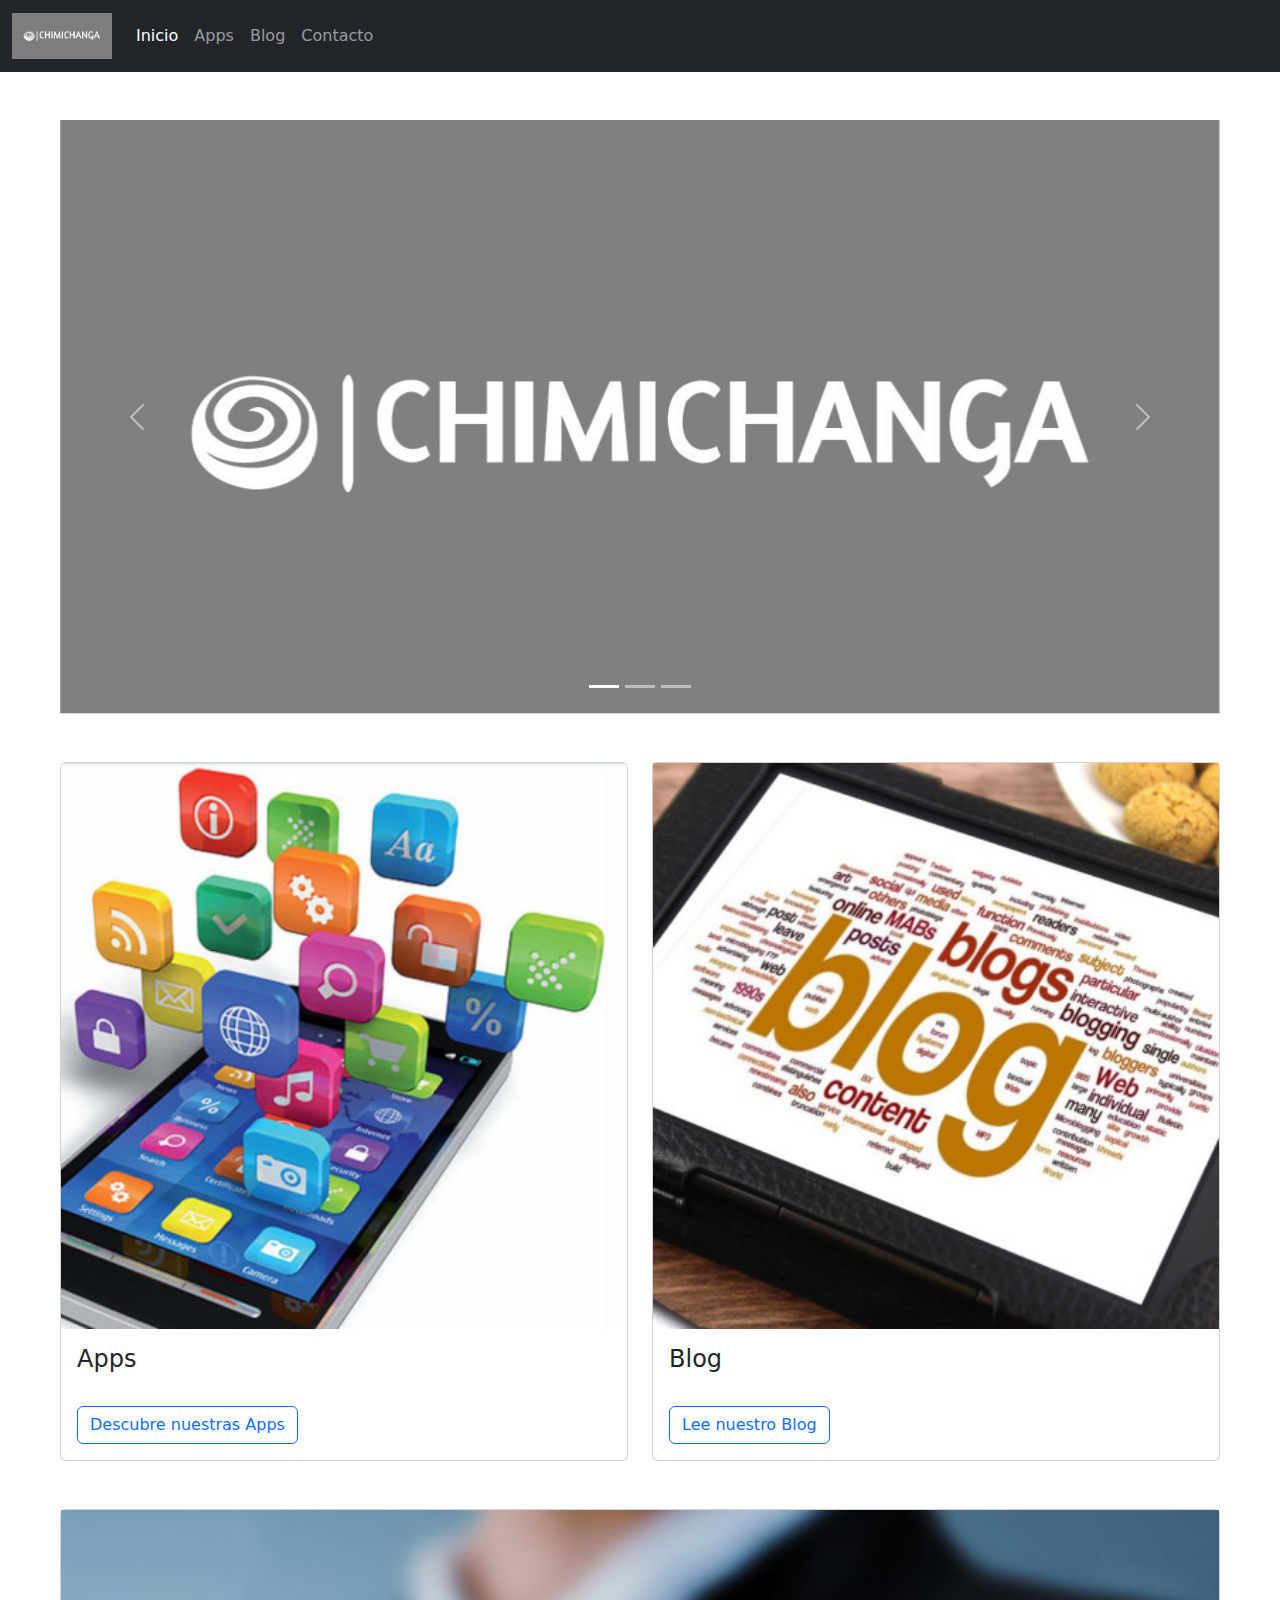
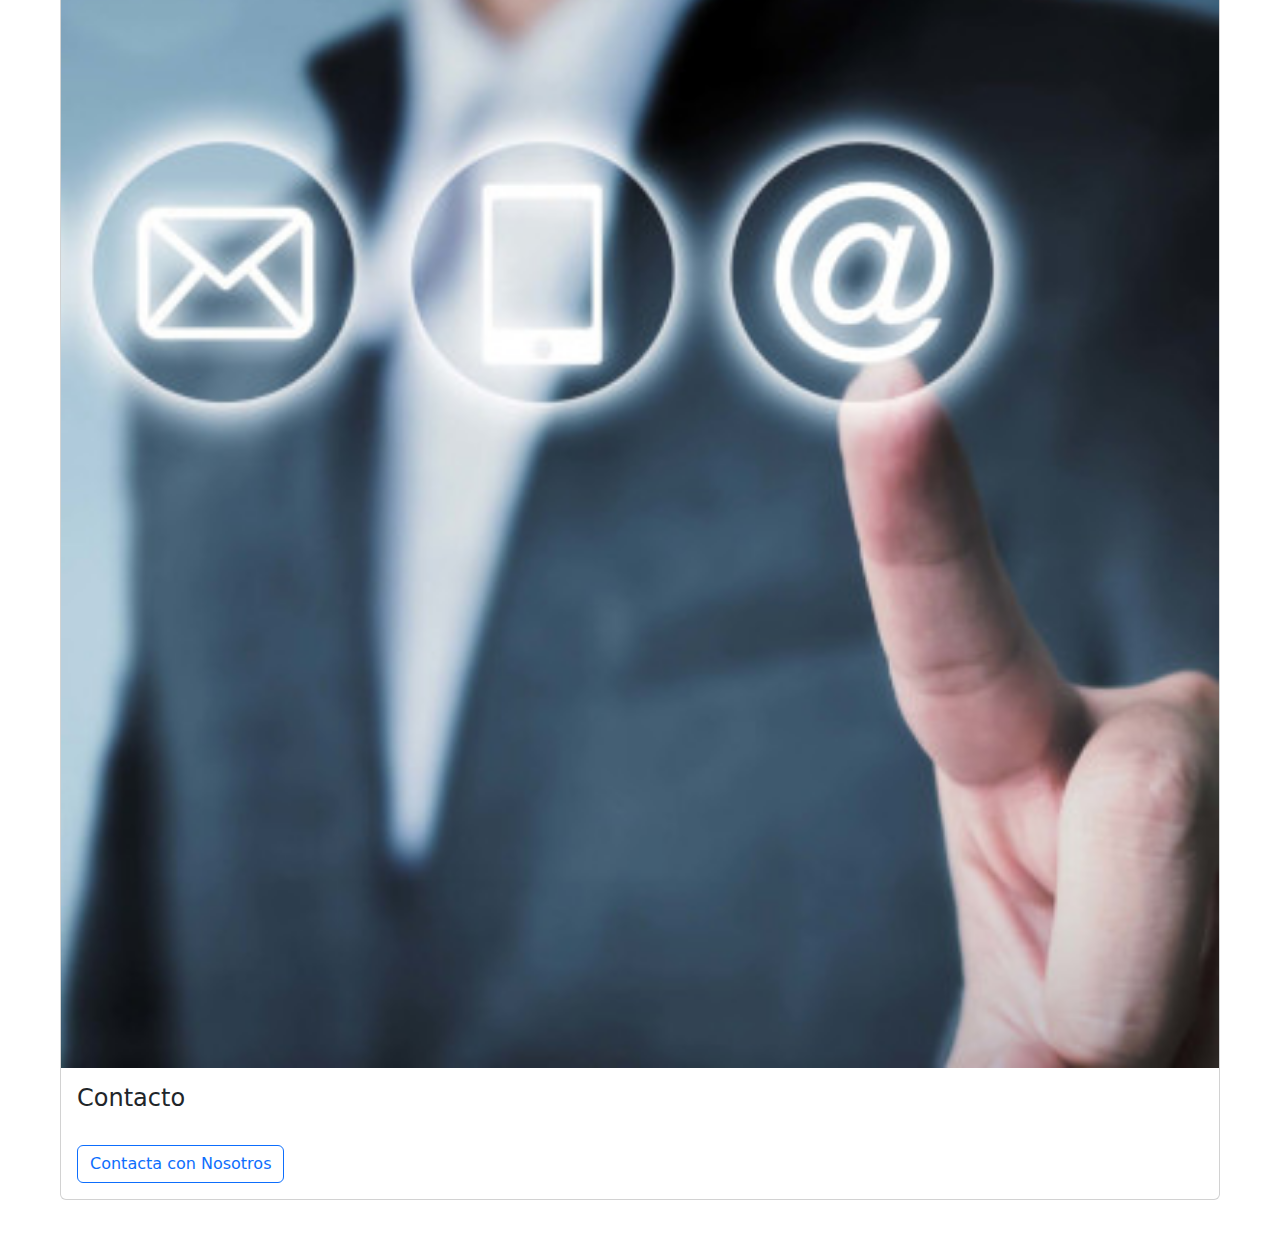
<file: index.html>
<!DOCTYPE html>
<html lang="es">
    <head>
        <!--Metadatos-->
        <meta charset="UTF-8">
        <meta http-equiv="X-UA-Compatible" content="IE=edge">
        <meta name="viewport" content="width=device-width, initial-scale=1.0">
        <meta name="description" content="empresa de desarrollo de software para escritorio.">
        <meta name="keywords" content="Chimichanga, dev, apps, aplicaciones de escritorio">
        <meta name="author" content="sdw2302, mikechamp4">
        <meta name="Resource-type" content="Index">
        <meta name="robots" content="all">
        <title>Home</title>
        <link rel="icon" type="image/x-icon" href="./img/favicon.ico">
        <link rel="stylesheet" href="./css/styles.css">
        <!-- Latest compiled and minified CSS -->
        <link href="https://cdn.jsdelivr.net/npm/bootstrap@5.2.2/dist/css/bootstrap.min.css" rel="stylesheet"> <!--Import Bootstrap 5 CSS-->
        <!-- Latest compiled JavaScript -->

        <script src="https://cdn.jsdelivr.net/npm/bootstrap@5.2.2/dist/js/bootstrap.bundle.min.js"></script> 
        <script type="application/ld+json">
        {
            "@context": "https://schema.org",
            "@type": "Article",
            "mainEntityOfPage": {
            "@type": "WebPage",
            "@id": "https://sdw2302.github.io/web_page_project_m4_vib/index.html"
            },
            "headline": "chimichanga",
            "image": "",  
            "author": {
            "@type": "Person",
            "name": "sdw2302 y mikechamp"
            },  
            "publisher": {
            "@type": "Organization",
            "name": "",
            "logo": {
                "@type": "ImageObject",
                "url": ""
            }
            },
            "datePublished": ""
        }
        </script>
    </head>
    <body class="">
        <!--Barra de navegacion-->

        <nav class="navbar navbar-expand-lg navbar-dark bg-dark">
            <div class="container-fluid">
                <a class="navbar-brand" href="./index.html"><img width="100" src="./img/logo.png" alt="Chimichanga"></a>
                <button class="navbar-toggler" type="button" data-bs-toggle="collapse" data-bs-target="#navbarSupportedContent" aria-controls="navbarSupportedContent" aria-expanded="false" aria-label="Toggle navigation">
                    <span class="navbar-toggler-icon"></span>
                </button>
                <div class="collapse navbar-collapse" id="navbarSupportedContent">
                    <ul class="navbar-nav me-auto mb-2 mb-lg-0">
                        <li class="nav-item">
                            <a class="nav-link active" aria-current="page" href="./index.html">Inicio</a>
                        </li>
                        <li class="nav-item">
                            <a class="nav-link" href="./apps.html">Apps</a>
                        </li>
                        <li class="nav-item">
                            <a class="nav-link" href="./blog.html">Blog</a>
                        </li>
                        <li class="nav-item">
                            <a class="nav-link" href="./contacte.html">Contacto</a>
                        </li>
                    </ul>
                </div>
            </div>
        </nav>

        <!--Slider-->
        <div class="m-5 row centered">
            <div id="slider" class="carousel slide" data-bs-ride="carousel">
                <div class="carousel-indicators">
                    <button type="button" data-bs-target="#slider" data-bs-slide-to="0" class="active"></button>
                    <button type="button" data-bs-target="#slider" data-bs-slide-to="1"></button>
                    <button type="button" data-bs-target="#slider" data-bs-slide-to="2"></button>
                </div>
                <div class="carousel-inner">
                    <div class="carousel-item active">
                        <img src="./img/chimichanga.jpg" alt="imagen carousel1" class="d-block w-100">
                    </div>
                    <div class="carousel-item">
                        <img src="./img/carousel2.jpg" alt="imagen carousel2" class="d-block w-100">
                    </div>
                    <div class="carousel-item">
                        <img src="./img/carousel3.jpg" alt="imagen carousel3" class="d-block w-100">
                    </div>
                </div>
                <button class="carousel-control-prev" type="button" data-bs-target="#slider" data-bs-slide="prev">
                    <span class="carousel-control-prev-icon"></span>
                </button>
                <button class="carousel-control-next" type="button" data-bs-target="#slider" data-bs-slide="next">
                    <span class="carousel-control-next-icon"></span>
                </button>
            </div>
        </div>

        <!--Tarjetas en una fila dividida por columnas-->
        <div class="m-5 row">
            <div class="col mb-5">
                <div class="card">
                    <img class="card-image-top" src="./img/card1.jpg" alt="imagen card1">
                    <div class="card-body">
                        <h4 class="card-title">Apps</h4>
                        <br>
                        <a href="./apps.html" class="btn btn-outline-primary">Descubre nuestras Apps</a>
                    </div>
                </div>
            </div>
            <div class="col mb-5">
                <div class="card">
                    <img class="card-image-top" src="./img/card2.jpg" alt="imagen card2">
                    <div class="card-body">
                        <h4 class="card-title">Blog</h4>
                        <br>
                        <a href="./blog.html" class="btn btn-outline-primary">Lee nuestro Blog</a>
                    </div>
                </div>
            </div>
            <div class="col">
                <div class="card">
                    <img class="card-image-top" src="./img/card3.jpg" alt="imagen card3">
                    <div class="card-body">
                        <h4 class="card-title">Contacto</h4>
                        <br>
                        <a href="./contacte.html" class="btn btn-outline-primary">Contacta con Nosotros</a>
                    </div>
                </div>
            </div>
        </div>
    </body>
</html>
</file>
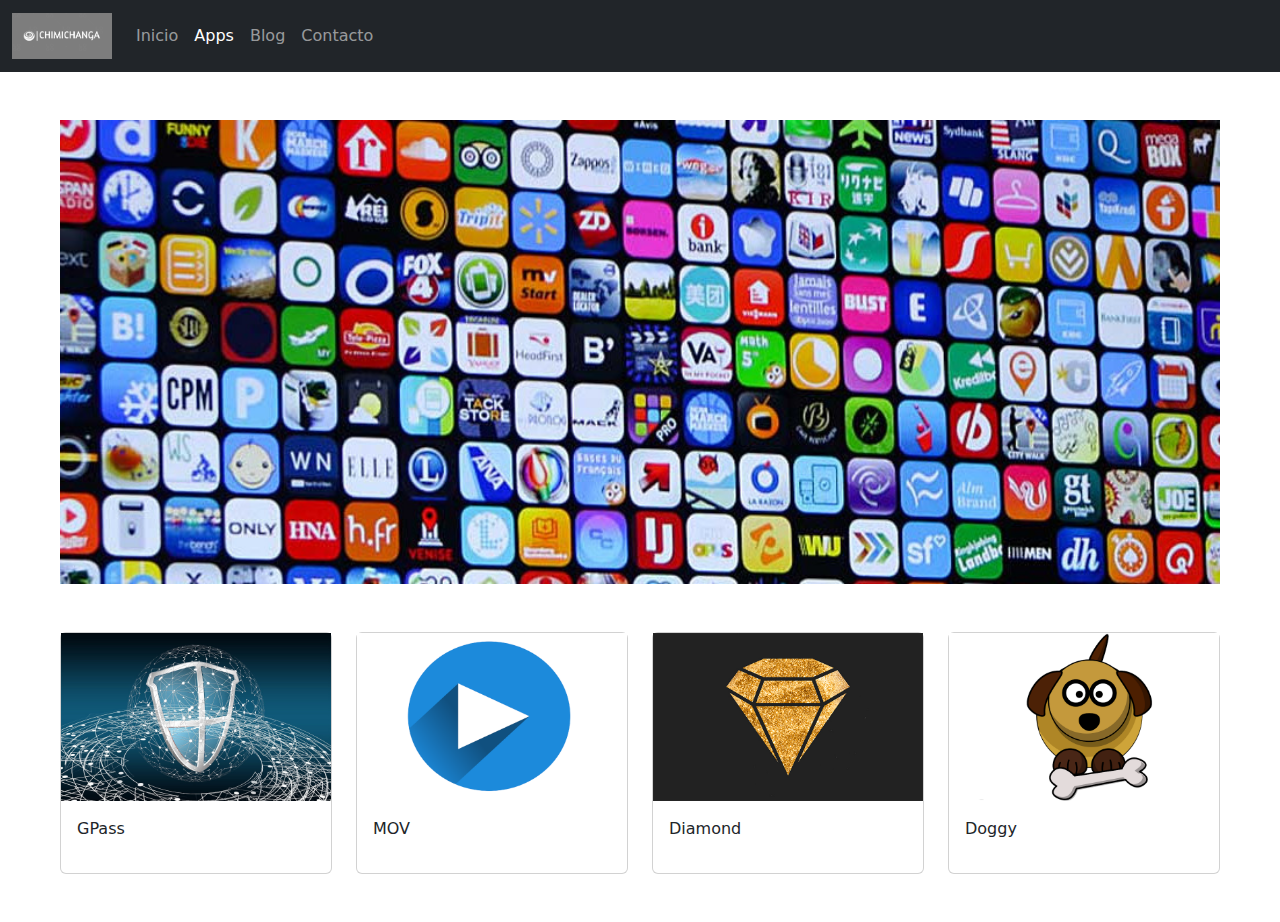
<file: apps.html>
<!DOCTYPE html>
<html lang="es">
    <head>
        <meta charset="UTF-8">
        <meta http-equiv="X-UA-Compatible" content="IE=edge">
        <meta name="viewport" content="width=device-width, initial-scale=1.0">
        <meta name="description" content="Aplicaciones para ordenadores de escritorio.">
        <meta name="keywords" content="Chimichanga, dev, apps, aplicaciones de escritorio">
        <meta name="author" content="sdw2302, mikechamp4">
        <meta name="Resource-type" content="store">
        <meta name="robots" content="all">
        <title>Apps</title>
        <link rel="icon" type="image/x-icon" href="./img/favicon.ico">
        <link rel="stylesheet" href="./css/styles.css">
        <!-- Latest compiled and minified CSS -->
        <link href="https://cdn.jsdelivr.net/npm/bootstrap@5.2.2/dist/css/bootstrap.min.css" rel="stylesheet">
        <!-- Latest compiled JavaScript -->
        <script src="https://cdn.jsdelivr.net/npm/bootstrap@5.2.2/dist/js/bootstrap.bundle.min.js"></script> 
    </head>
    <body>
        <nav class="navbar navbar-expand-lg navbar-dark bg-dark">
            <div class="container-fluid">
                <a class="navbar-brand" href="./index.html"><img width="100" src="./img/logo.png" alt="Chimichanga"></a>
                <button class="navbar-toggler" type="button" data-bs-toggle="collapse" data-bs-target="#navbarSupportedContent" aria-controls="navbarSupportedContent" aria-expanded="false" aria-label="Toggle navigation">
                    <span class="navbar-toggler-icon"></span>
                </button>
                <div class="collapse navbar-collapse" id="navbarSupportedContent">
                    <ul class="navbar-nav me-auto mb-2 mb-lg-0">
                        <li class="nav-item">
                            <a class="nav-link" href="./index.html">Inicio</a>
                        </li>
                        <li class="nav-item">
                            <a class="nav-link active" aria-current="page" href="./apps.html">Apps</a>
                        </li>
                        <li class="nav-item">
                            <a class="nav-link" href="./blog.html">Blog</a>
                        </li>
                        <li class="nav-item">
                            <a class="nav-link" href="./contacte.html">Contacto</a>
                        </li>
                    </ul>
                </div>
            </div>
        </nav>
        <div class="m-5 row centered">
            <div class="col">
                <img src="./img/apps1.jpg" alt="Imagen Portada Apps" class="w-100">
            </div>
        </div>
        <div class="m-5 row centered">
            <div class="col-lg-3 col-md-6 col-sm-12">
                <div class="card">
                    <img class="card-image-top" src="./img/blog/gpass.jpg" alt="App1Img">
                    <div class="card-body">
                        <p>GPass</p>
                    </div>
                </div>
            </div>
            <div class="col-lg-3 col-md-6 col-sm-12">
                <div class="card">
                    <img class="card-image-top" src="./img/blog/mov.png" alt="App1Img">
                    <div class="card-body">
                        <p>MOV</p>
                    </div>
                </div>
            </div>
            <div class="col-lg-3 col-md-6 col-sm-12">
                <div class="card">
                    <img class="card-image-top" src="./img/blog/diamond.jpg" alt="App1Img">
                    <div class="card-body">
                        <p>Diamond</p>
                    </div>
                </div>
            </div>
            <div class="col-lg-3 col-md-6 col-sm-12">
                <div class="card">
                    <img class="card-image-top" src="./img/blog/doggy.png" alt="App1Img">
                    <div class="card-body">
                        <p>Doggy</p>
                    </div>
                </div>
            </div>
        </div>
    </body>
</html>
</file>
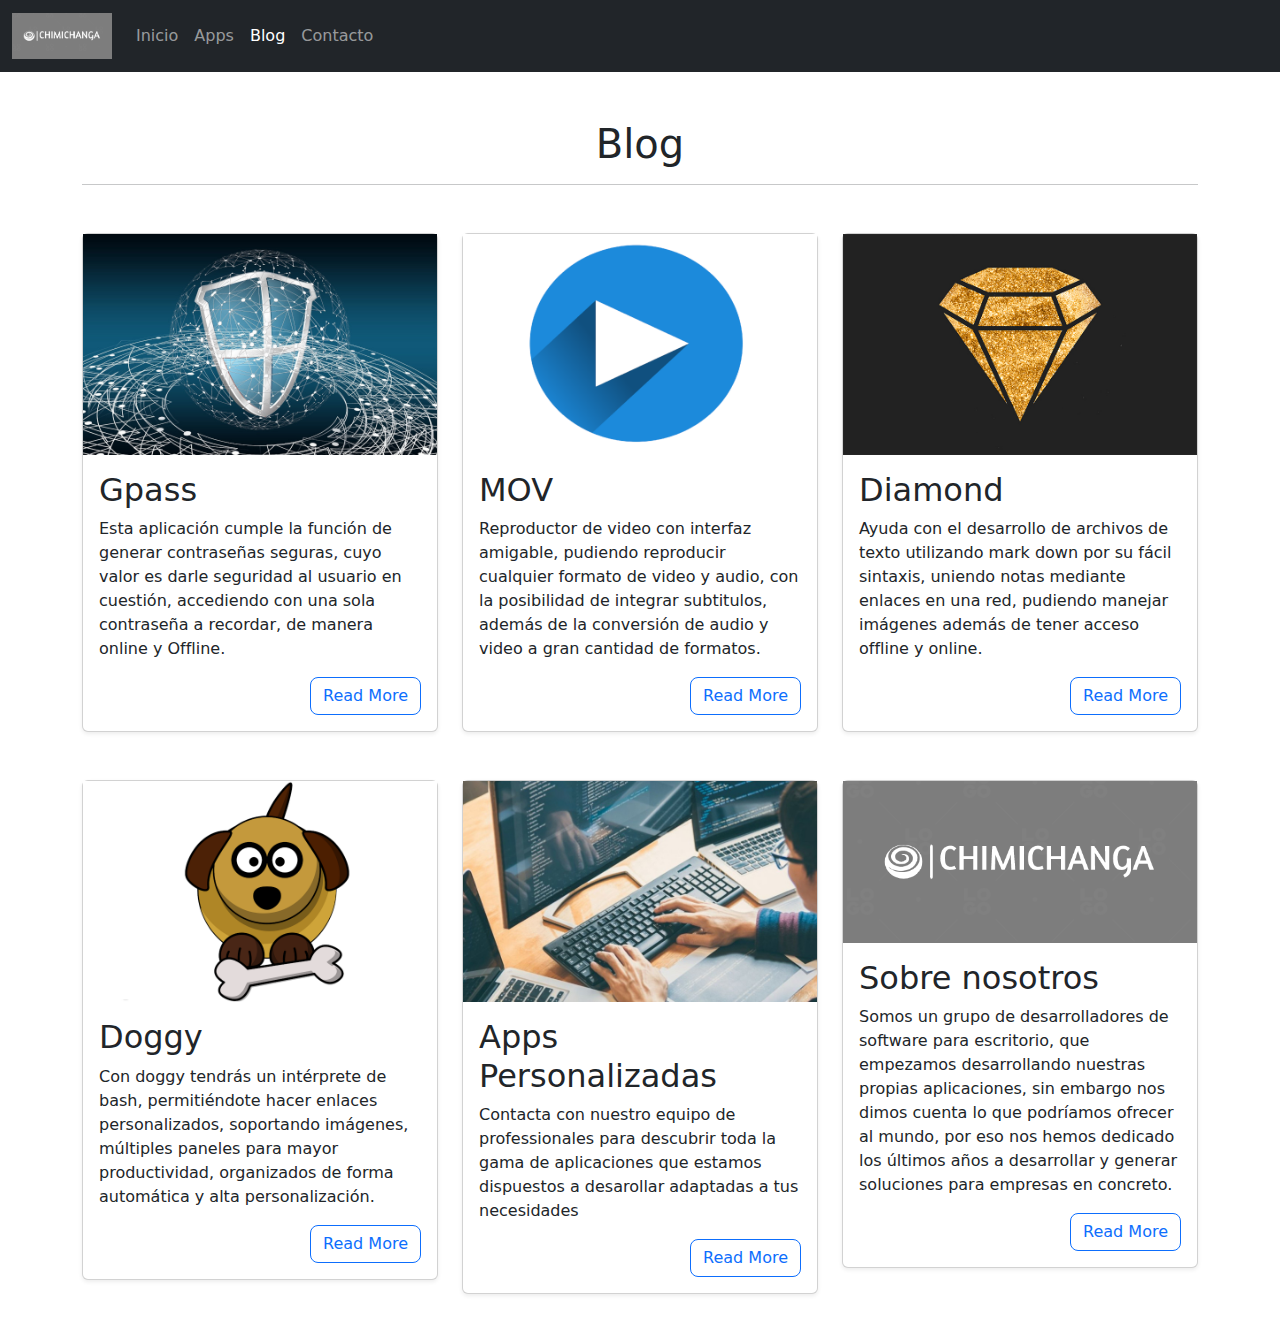
<file: blog.html>
<!DOCTYPE html>
<html lang="es">
    <head>
        <!--Metadatos-->
        <meta charset="UTF-8">
        <meta http-equiv="X-UA-Compatible" content="IE=edge">
        <meta name="viewport" content="width=device-width, initial-scale=1.0">
        <meta name="description" content="blog desarrolladores de aplicaciones de escritorio">
        <meta name="keywords" content="Chimichanga, dev, apps, aplicaciones de escritorio">
        <meta name="author" content="sdw2302, mikechamp4">
        <meta name="Resource-type" content="blog">
        <meta name="robots" content="all">
        <title>Blog</title>
        <link rel="icon" type="image/x-icon" href="./img/favicon.ico">
        <link rel="stylesheet" href="./css/styles.css">
        <!-- Latest compiled and minified CSS -->
        <link href="https://cdn.jsdelivr.net/npm/bootstrap@5.2.2/dist/css/bootstrap.min.css" rel="stylesheet">
        <!-- Latest compiled JavaScript -->
        <script src="https://cdn.jsdelivr.net/npm/bootstrap@5.2.2/dist/js/bootstrap.bundle.min.js"></script> 
    </head>
    <body>
        <!--Barra de navegacion-->
        <nav class="navbar navbar-expand-lg navbar-dark bg-dark">
            <div class="container-fluid">
                <a class="navbar-brand" href="./index.html"><img width="100" src="./img/logo.png" alt="Chimichanga"></a>
                <button class="navbar-toggler" type="button" data-bs-toggle="collapse" data-bs-target="#navbarSupportedContent" aria-controls="navbarSupportedContent" aria-expanded="false" aria-label="Toggle navigation">
                    <span class="navbar-toggler-icon"></span>
                </button>
                <div class="collapse navbar-collapse" id="navbarSupportedContent">
                    <ul class="navbar-nav me-auto mb-2 mb-lg-0">
                        <li class="nav-item">
                            <a class="nav-link" href="./index.html">Inicio</a>
                        </li>
                        <li class="nav-item">
                            <a class="nav-link" href="./apps.html">Apps</a>
                        </li>
                        <li class="nav-item">
                            <a class="nav-link active" aria-current="page" href="./blog.html">Blog</a>
                        </li>
                        <li class="nav-item">
                            <a class="nav-link" href="./contacte.html">Contacto</a>
                        </li>
                    </ul>
                </div>
            </div>
        </nav>

        <!-- 1 Fila con 3 columnas-->
        <div class="container">
            <div class="text-center my-5">
                <h1>Blog</h1>
                <hr>
            </div>

            <!--Row Start-->
            <div class="row">
                <div class="col-lg-4 col-md-6 col-sm-12">
                    <div class="card mb-5 shadow-sm">
                        <img src="./img/blog/gpass.jpg" class="img-fluid" alt="">

                        <div class="card-body">
                            <div class="card-title">
                                <h2>Gpass</h2>
                            </div>

                            <div class="card-text">
                                <p>
                                    Esta aplicación cumple la función de generar contraseñas seguras,
                                    cuyo valor es darle seguridad al usuario en cuestión,
                                    accediendo con una sola contraseña a recordar, de manera online y Offline.
                                </p>
                            </div>
                            <a href="#" class="btn btn-outline-primary rounded-3 float-end">Read More</a>
                        </div>
                    </div>
                </div>

                <div class="col-lg-4 col-md-6 col-sm-12">
                    <div class="card mb-5 shadow-sm">
                        <img src="./img/blog/mov.png" class="img-fluid" alt="reproductor multimedia">

                        <div class="card-body">
                            <div class="card-title">
                                <h2>MOV</h2>
                            </div>

                            <div class="card-text">
                                <p>
                                    Reproductor de video con interfaz amigable,
                                    pudiendo reproducir cualquier formato de video y audio,
                                    con la posibilidad de integrar subtitulos, 
                                    además de la conversión de audio y video a gran cantidad de formatos.
                                </p>
                            </div>
                            <a href="#" class="btn btn-outline-primary rounded-3 float-end">Read More</a>
                        </div>
                    </div>
                </div>

                <div class="col-lg-4 col-md-6 col-sm-12">
                    <div class="card mb-5 shadow-sm">
                        <img src="./img/blog/diamond.jpg" class="img-fluid" alt="diamante">

                        <div class="card-body">
                            <div class="card-title">
                                <h2>Diamond</h2>
                            </div>

                            <div class="card-text">
                                <p>
                                    Ayuda con el desarrollo de archivos de texto utilizando mark down por su fácil sintaxis,
                                    uniendo notas mediante enlaces en una red,
                                    pudiendo manejar imágenes además de tener acceso offline y online.
                                </p>
                            </div>
                            <a href="#" class="btn btn-outline-primary rounded-3 float-end">Read More</a>
                        </div>
                    </div>
                </div>

                <div class="col-lg-4 col-md-6 col-sm-12">
                    <div class="card mb-5 shadow-sm">
                        <img src="./img/blog/doggy.png" class="img-fluid" alt="perro">

                        <div class="card-body">
                            <div class="card-title">
                                <h2>Doggy</h2>
                            </div>

                            <div class="card-text">
                                <p>
                                    Con doggy tendrás un intérprete de bash,
                                    permitiéndote hacer enlaces personalizados,
                                    soportando imágenes,
                                    múltiples paneles para mayor productividad,
                                    organizados de forma automática y alta personalización.
                                </p>
                            </div>
                            <a href="#" class="btn btn-outline-primary rounded-3 float-end">Read More</a>
                        </div>
                    </div>
                </div>

                <div class="col-lg-4 col-md-6 col-sm-12">
                    <div class="card mb-5 shadow-sm">
                        <img src="./img/blog/contacto.jpg" class="img-fluid" alt="">

                        <div class="card-body">
                            <div class="card-title">
                                <h2>Apps Personalizadas</h2>
                            </div>

                            <div class="card-text">
                                <p>
                                    Contacta con nuestro equipo de professionales para descubrir toda la gama de aplicaciones que estamos dispuestos a desarollar adaptadas a tus necesidades
                                </p>
                            </div>
                            <a href="#" class="btn btn-outline-primary rounded-3 float-end">Read More</a>
                        </div>
                    </div>
                </div>

                <div class="col-lg-4 col-md-6 col-sm-12">
                    <div class="card mb-5 shadow-sm">
                        <img src="./img/logo.png" class="img-fluid" alt="chimichanga">

                        <div class="card-body">
                            <div class="card-title">
                                <h2>Sobre nosotros</h2>
                            </div>

                            <div class="card-text">
                                <p>
                                    Somos un grupo de desarrolladores de software para escritorio,
                                    que empezamos desarrollando nuestras propias aplicaciones,
                                    sin embargo nos dimos cuenta lo que podríamos ofrecer al mundo,
                                    por eso nos hemos dedicado los últimos años a desarrollar y generar soluciones
                                    para empresas en concreto.
                                </p>
                            </div>
                            <a href="#" class="btn btn-outline-primary rounded-3 float-end">Read More</a>
                        </div>
                    </div>
                </div>

            <!--End-->
            </div>


        </div>



    </body>
</html>
</file>
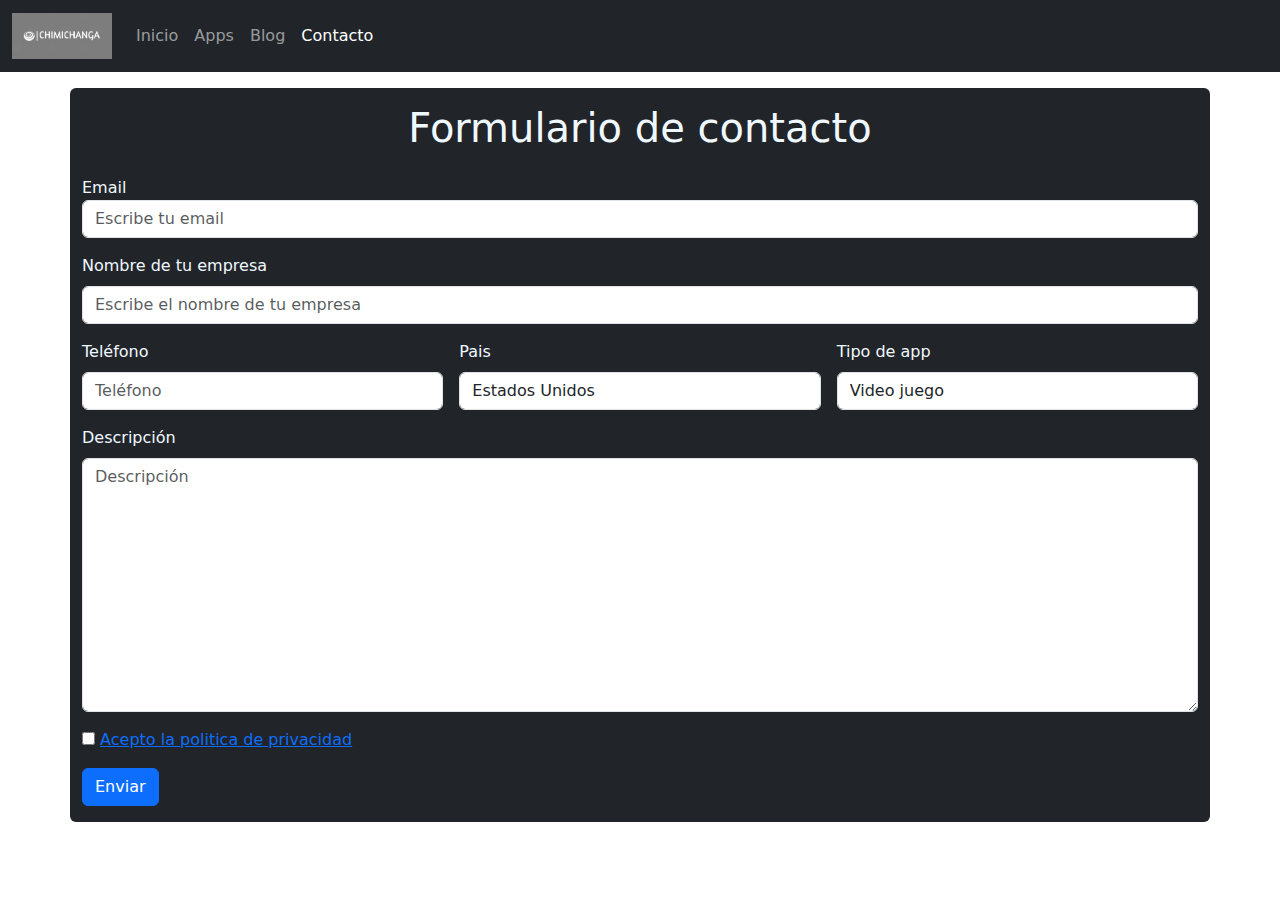
<file: contacte.html>
<!DOCTYPE html>
<html lang="es">
    <head>
        <!--Metadatos-->
        <meta charset="UTF-8">
        <meta http-equiv="X-UA-Compatible" content="IE=edge">
        <meta name="viewport" content="width=device-width, initial-scale=1.0">
        <title>Contacte</title>
        <link rel="icon" type="image/x-icon" href="./img/favicon.ico">
        <link rel="stylesheet" href="./css/styles.css">
        <!-- Latest compiled and minified CSS -->
        <link href="https://cdn.jsdelivr.net/npm/bootstrap@5.2.2/dist/css/bootstrap.min.css" rel="stylesheet">
        <!-- Latest compiled JavaScript -->
        <script src="https://cdn.jsdelivr.net/npm/bootstrap@5.2.2/dist/js/bootstrap.bundle.min.js"></script> 
    </head>

    <body>
        <!--Barra de navegacion-->
        <nav class="navbar navbar-expand-lg navbar-dark bg-dark">
            <div class="container-fluid">
                <a class="navbar-brand" href="./index.html"><img width="100" src="./img/logo.png" alt="Chimichanga"></a>
                <button class="navbar-toggler" type="button" data-bs-toggle="collapse" data-bs-target="#navbarSupportedContent" aria-controls="navbarSupportedContent" aria-expanded="false" aria-label="Toggle navigation">
                    <span class="navbar-toggler-icon"></span>
                </button>
                <div class="collapse navbar-collapse" id="navbarSupportedContent">
                    <ul class="navbar-nav me-auto mb-2 mb-lg-0">
                        <li class="nav-item">
                            <a class="nav-link" href="./index.html">Inicio</a>
                        </li>
                        <li class="nav-item">
                            <a class="nav-link" href="./apps.html">Apps</a>
                        </li>
                        <li class="nav-item">
                            <a class="nav-link "  href="./blog.html">Blog</a>
                        </li>
                        <li class="nav-item">
                            <a class="nav-link active" aria-current="page" href="./contacte.html">Contacto</a>
                        </li>
                    </ul>
                </div>
            </div>
        </nav>

        <!--Contenedor del formulario-->
        <div class="container rounded bg-dark">
            <div class="contactForm">
            <form class="row g-3 mt-3 pb-3 ">
                <h1 class="text-center">Formulario de contacto</h1>
                <div class="col-12">
                    <label for="emailInput" class="for-label">Email</label>
                    <input type="email" class="form-control" id="emailInput" placeholder="Escribe tu email">
                </div>
                <div class="col-12">
                    <label for="inputName" class="form-label">Nombre de tu empresa</label>
                    <input type="text" class="form-control" id="inputName" placeholder="Escribe el nombre de tu empresa">
                </div>
                <div class="col">
                    <label for="inputPhone" class="form-label">Teléfono</label>
                    <input type="number" class="form-control" id="inputPhone" placeholder="Teléfono">
                </div>
                <div class="col">
                    <label for="choiseCountry" class="form-label">Pais</label>
                    <select name="CountryName" id="choiseCountry" class="form-control">
                        <optgroup class="form-label" label="Pais de origen">
                            <option value="Estados Unidos">Estados Unidos</option>
                            <option value="España">España</option>
                            <option value="Francia">Francia</option>
                            <option value="Alemania">Alemania</option>
                            <option value="Paises bajos">Paises bajos</option>
                            <option value="Inglaterra">Inglaterra</option>
                            <option value="Portugal">Portugal</option>
                            <option value="Italia">Italia</option>
                            <option value="Suiza">Suiza</option>
                            <option value="Austria">Austria</option>
                            <option value="Dinamarca">Dinamarca</option>
                            <option value="Polonia">Polonia</option>
                            <option value="Noruega">Noruega</option>
                            <option value="Suecia">Suecia</option>
                            <option value="Finlandia">Finlandia</option>
                        </optgroup>
                    </select>
                </div>
                <div class="col">
                    <label for="inputApp" class="form-label">Tipo de app</label>
                    <select name="Apptype" class="form-control" id="inputApp">
                        <optgroup class="form-label" label="Tipo de app">
                            <option value="Video juego">Video juego</option>
                            <option value="Utilidad">Utilidad</option>
                            <option value="Edición">Edición</option>
                            <option value="Administración">Administración</option>
                            <option value="Gestor de archivos">Gestor de archivos</option>
                            <option value="Otro">Otro</option>    
                        </optgroup>
                    </select>
                        <!--<div class="invalid-feedback">
                            Por favor elige el tipo de aplicación a desarrollar
                        </div>-->
                </div>
                <div class="col-12">
                    <label for="inputDescription" class="form-label">Descripción</label>
                    <textarea name="Description" class="form-control" id="inputDescription" cols="69" rows="10" placeholder="Descripción" required></textarea>
                </div>
                <div class="col-12">
                    <input type="checkbox" required>
                    <a href="./PrivacityPolitics.html">Acepto la politica de privacidad</a>
                </div>
                <div class="col ">
                    <button type="submit" class="btn btn-primary ">
                        Enviar
                    </button>
                </div>
            </form>
            </div>
        </div>
    </body>
</html>
</file>
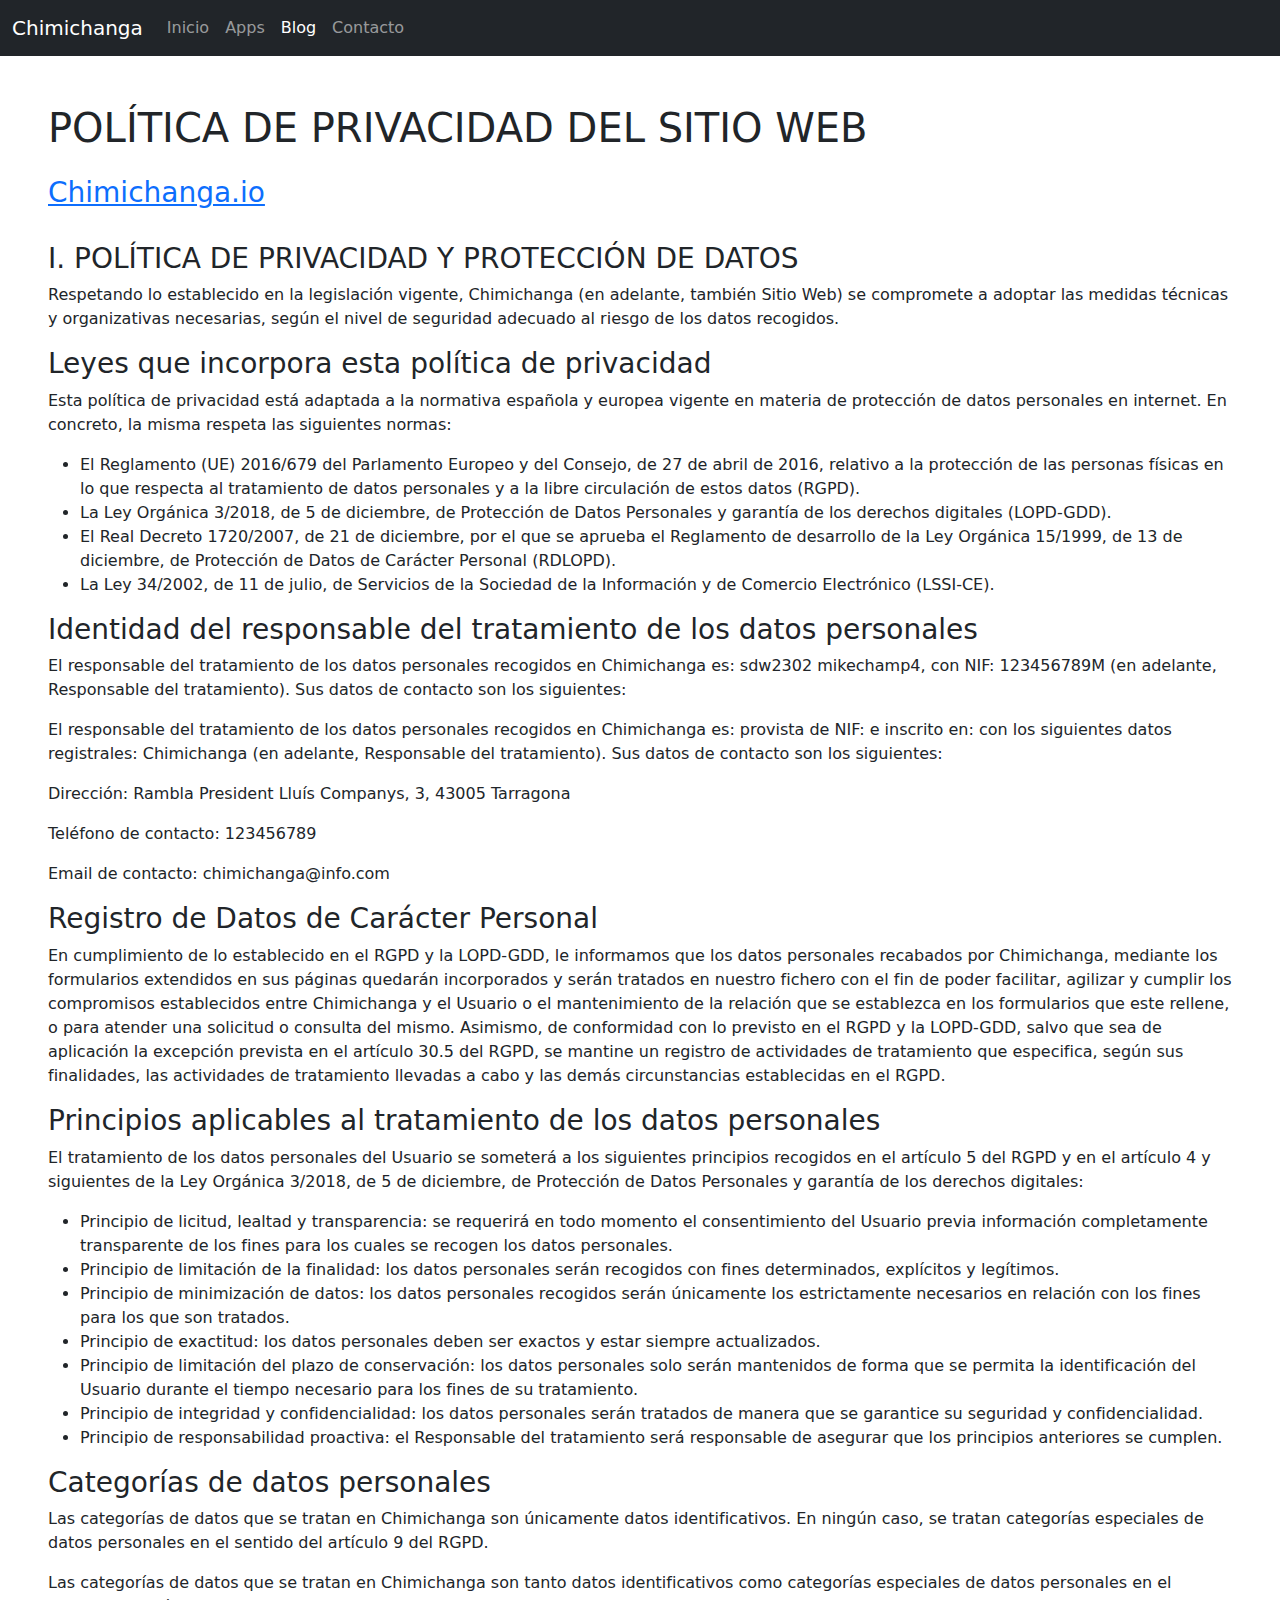
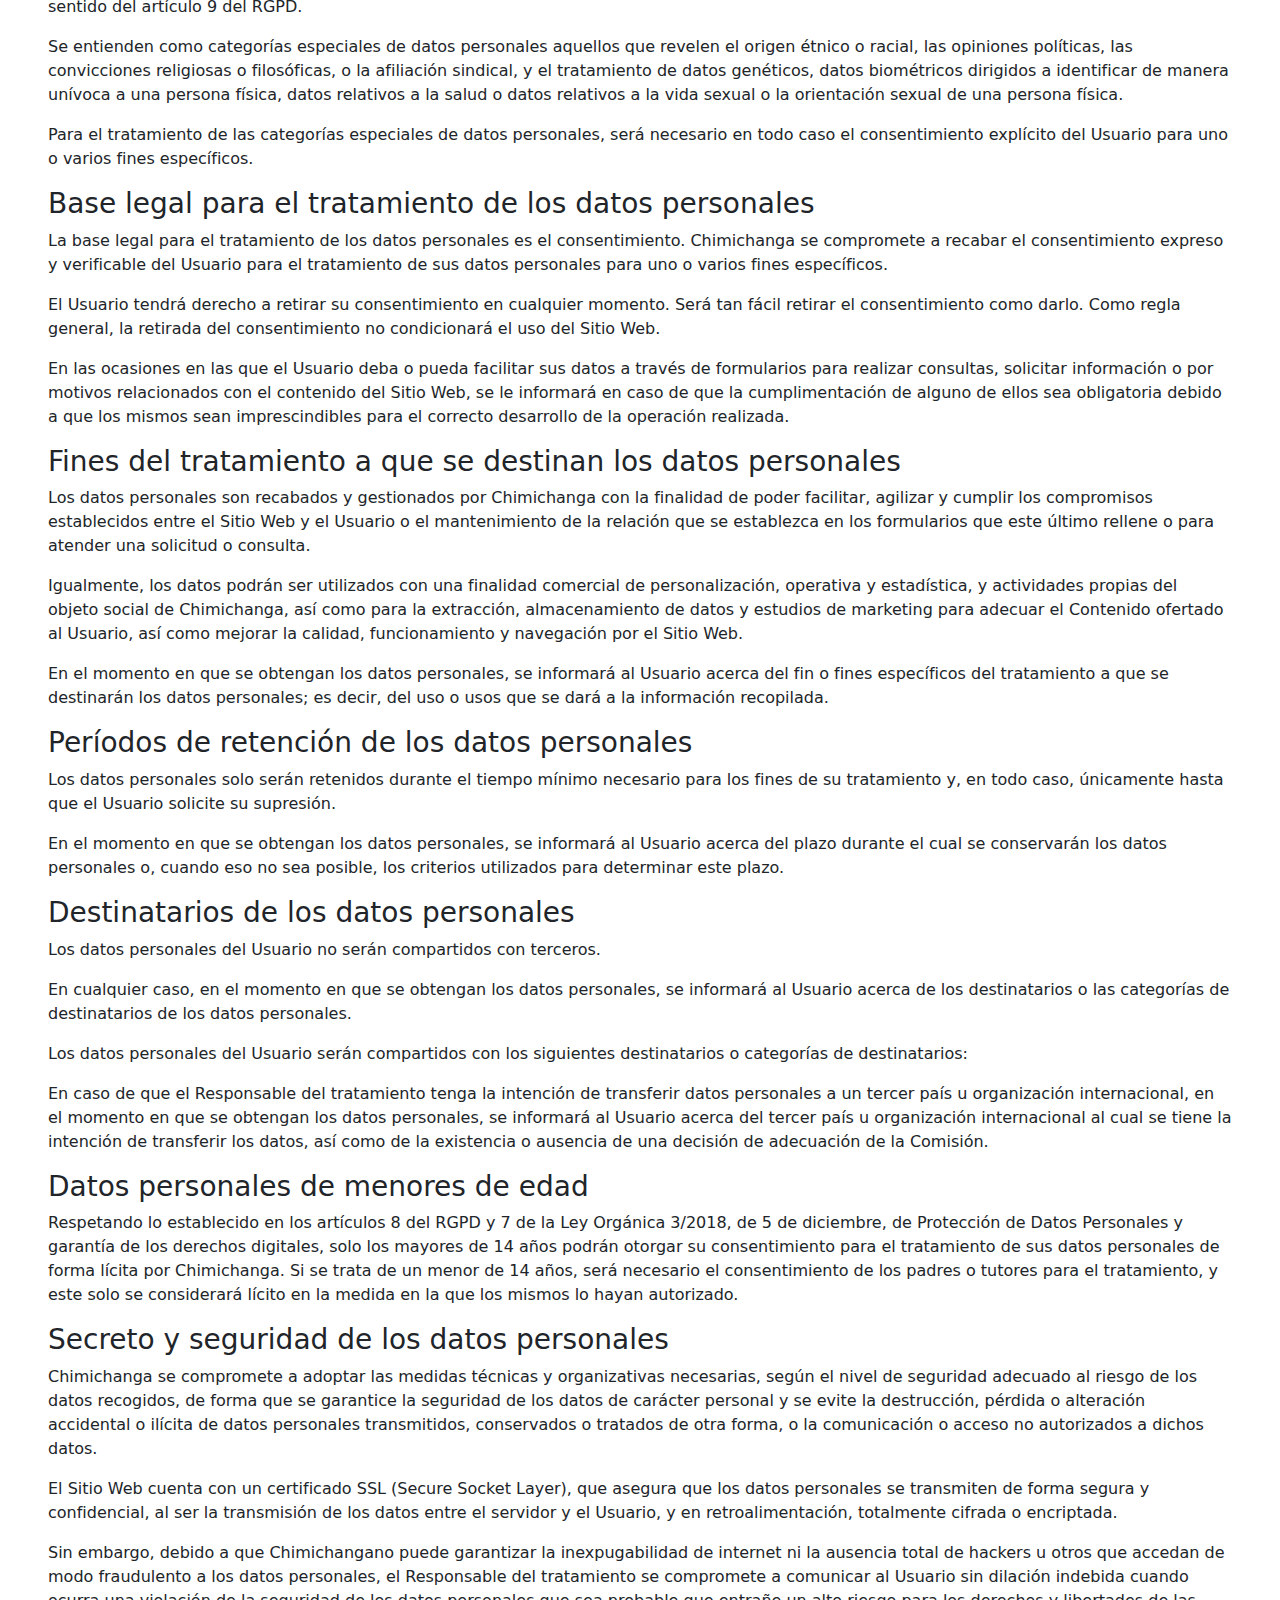
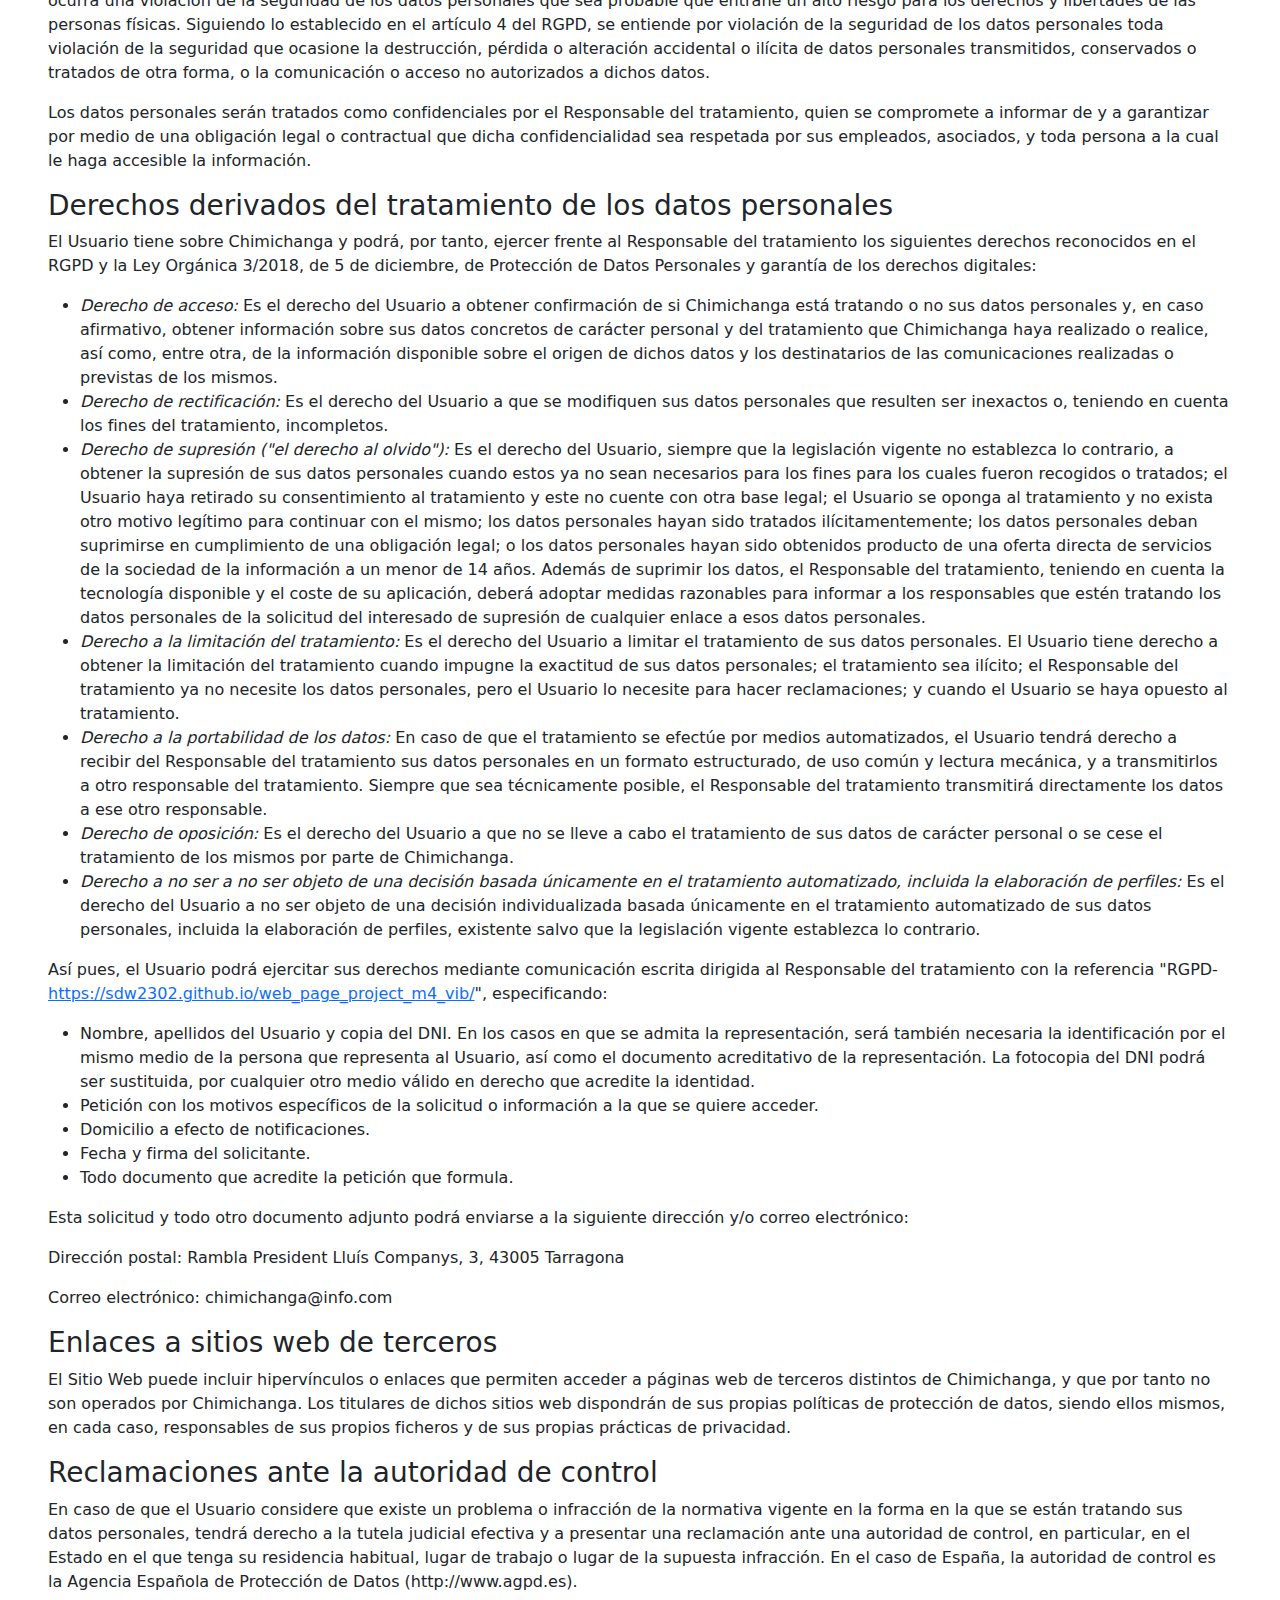
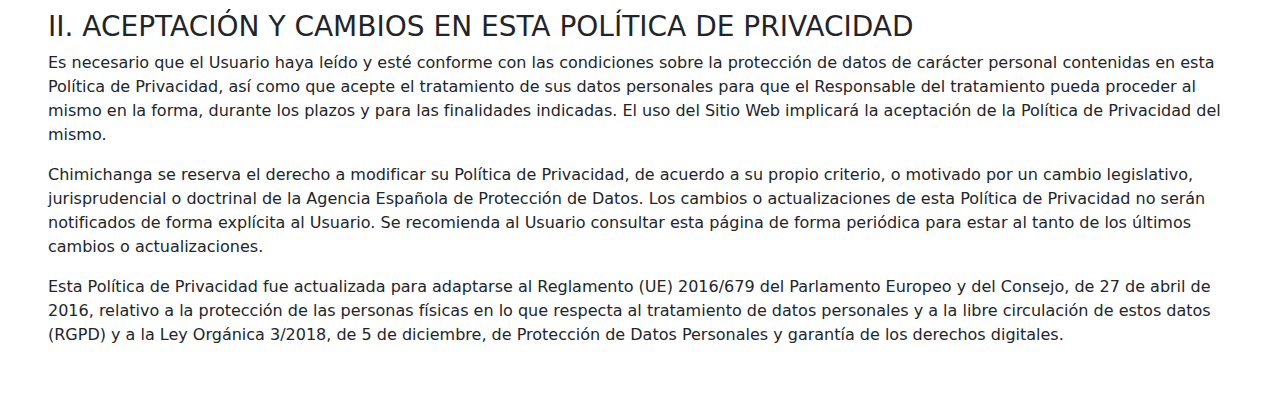
<file: PrivacityPolitics.html>
<!DOCTYPE html>
<html lang="es">
<head>
    <meta charset="UTF-8">
    <meta http-equiv="X-UA-Compatible" content="IE=edge">
    <meta name="viewport" content="width=device-width, initial-scale=1.0">
    <title>Politicas de privacidad</title>
    <!-- Latest compiled and minified CSS -->
    <link href="https://cdn.jsdelivr.net/npm/bootstrap@5.2.2/dist/css/bootstrap.min.css" rel="stylesheet">
    <!-- Latest compiled JavaScript -->
    <script src="https://cdn.jsdelivr.net/npm/bootstrap@5.2.2/dist/js/bootstrap.bundle.min.js"></script> 
</head>
<body>

    <nav class="navbar navbar-expand-lg navbar-dark bg-dark">
        <div class="container-fluid">
            <a class="navbar-brand" href="./index.html">Chimichanga</a>
            <button class="navbar-toggler" type="button" data-bs-toggle="collapse" data-bs-target="#navbarSupportedContent" aria-controls="navbarSupportedContent" aria-expanded="false" aria-label="Toggle navigation">
                <span class="navbar-toggler-icon"></span>
            </button>
            <div class="collapse navbar-collapse" id="navbarSupportedContent">
                <ul class="navbar-nav me-auto mb-2 mb-lg-0">
                    <li class="nav-item">
                        <a class="nav-link" href="./index.html">Inicio</a>
                    </li>
                    <li class="nav-item">
                        <a class="nav-link" href="./apps.html">Apps</a>
                    </li>
                    <li class="nav-item">
                        <a class="nav-link active" aria-current="page" href="./blog.html">Blog</a>
                    </li>
                    <li class="nav-item">
                        <a class="nav-link" href="./contacte.html">Contacto</a>
                    </li>
                </ul>
            </div>
        </div>
    </nav>

    <article class="copy-text" id="content">
        <div class="m-5 col">
            <div class="paper"> 
                <h1  class="m-auto">POLÍTICA DE PRIVACIDAD DEL SITIO WEB</h1>
                <br>
                <h3><a href="https://sdw2302.github.io/web_page_project_m4_vib/">Chimichanga.io</a></h3> 
                <br>
                <div> <h3>I. POLÍTICA DE PRIVACIDAD Y PROTECCIÓN DE DATOS</h3>
                    <p>Respetando lo establecido en la legislación vigente, Chimichanga (en adelante, también Sitio Web) se compromete a adoptar las medidas técnicas y organizativas necesarias, según el nivel de seguridad adecuado al riesgo de los datos recogidos.</p> 

                    <h3>Leyes que incorpora esta política de privacidad</h3>
                    
                    <p>Esta política de privacidad está adaptada a la normativa española y europea vigente en materia de protección de datos personales en internet. En concreto, la misma respeta las siguientes normas:</p>

                    <ul> 
                        <li>El Reglamento (UE) 2016/679 del Parlamento Europeo y del Consejo, de 27 de abril de 2016, relativo a la protección de las personas físicas en lo que respecta al tratamiento de datos personales y a la libre circulación de estos datos (RGPD).</li> 
                        <li>La Ley Orgánica 3/2018, de 5 de diciembre, de Protección de Datos Personales y garantía de los derechos digitales (LOPD-GDD).</li>
                        <li>El Real Decreto 1720/2007, de 21 de diciembre, por el que se aprueba el Reglamento de desarrollo de la Ley Orgánica 15/1999, de 13 de diciembre, de Protección de Datos de Carácter Personal (RDLOPD).</li> 
                        <li>La Ley 34/2002, de 11 de julio, de Servicios de la Sociedad de la Información y de Comercio Electrónico (LSSI-CE).</li> 
                    </ul>


                    <h3>Identidad del responsable del tratamiento de los datos personales</h3>

                    <p>El responsable del tratamiento de los datos personales recogidos en Chimichanga es: sdw2302 mikechamp4, con NIF: 123456789M (en adelante, Responsable del tratamiento). Sus datos de contacto son los siguientes: 
                    <p>El responsable del tratamiento de los datos personales recogidos en Chimichanga es: provista de NIF: e inscrito en:  con los siguientes datos registrales: Chimichanga (en adelante, Responsable del tratamiento). Sus datos de contacto son los siguientes:</p> 
                    <p>Dirección: Rambla President Lluís Companys, 3, 43005 Tarragona</p>
                    <p>Teléfono de contacto: 123456789</p> 
                    <p>Email de contacto: chimichanga@info.com</p> 

                    <h3>Registro de Datos de Carácter Personal</h3> 
                    <p>En cumplimiento de lo establecido en el RGPD y la LOPD-GDD, le informamos que los datos personales recabados por Chimichanga, mediante los formularios extendidos en sus páginas quedarán incorporados y serán tratados en nuestro fichero con el fin de poder facilitar, agilizar y cumplir los compromisos establecidos entre Chimichanga y el Usuario o el mantenimiento de la relación que se establezca en los formularios que este rellene, o para atender una solicitud o consulta del mismo. Asimismo, de conformidad con lo previsto en el RGPD y la LOPD-GDD, salvo que sea de aplicación la excepción prevista en el artículo 30.5 del RGPD, se mantine un registro de actividades de tratamiento que especifica, según sus finalidades, las actividades de tratamiento llevadas a cabo y las demás circunstancias establecidas en el RGPD.</p>

                    <h3>Principios aplicables al tratamiento de los datos personales</h3>

                    <p>El tratamiento de los datos personales del Usuario se someterá a los siguientes principios recogidos en el artículo 5 del RGPD y en el artículo 4 y siguientes de la Ley Orgánica 3/2018, de 5 de diciembre, de Protección de Datos Personales y garantía de los derechos digitales:</p>
                    <ul>
                        <li>Principio de licitud, lealtad y transparencia: se requerirá en todo momento el consentimiento del Usuario previa información completamente transparente de los fines para los cuales se recogen los datos personales.</li>
                        <li>Principio de limitación de la finalidad: los datos personales serán recogidos con fines determinados, explícitos y legítimos.</li> 
                        <li>Principio de minimización de datos: los datos personales recogidos serán únicamente los estrictamente necesarios en relación con los fines para los que son tratados.</li> 
                        <li>Principio de exactitud: los datos personales deben ser exactos y estar siempre actualizados.</li>
                        <li>Principio de limitación del plazo de conservación: los datos personales solo serán mantenidos de forma que se permita la identificación del Usuario durante el tiempo necesario para los fines de su tratamiento.</li> 
                        <li>Principio de integridad y confidencialidad: los datos personales serán tratados de manera que se garantice su seguridad y confidencialidad.</li> 
                        <li>Principio de responsabilidad proactiva: el Responsable del tratamiento será responsable de asegurar que los principios anteriores se cumplen.</li>
                    </ul> 

                        <h3>Categorías de datos personales</h3> 

                        <p>Las categorías de datos que se tratan en Chimichanga son únicamente datos identificativos. En ningún caso, se tratan categorías especiales de datos personales en el sentido del artículo 9 del RGPD.</p> 
                        <p>Las categorías de datos que se tratan en Chimichanga son tanto datos identificativos como categorías especiales de datos personales en el sentido del artículo 9 del RGPD.</p> 
                        <p>Se entienden como categorías especiales de datos personales aquellos que revelen el origen étnico o racial, las opiniones políticas, las convicciones religiosas o filosóficas, o la afiliación sindical, y el tratamiento de datos genéticos, datos biométricos dirigidos a identificar de manera unívoca a una persona física, datos relativos a la salud o datos relativos a la vida sexual o la orientación sexual de una persona física.</p> 
                        <p>Para el tratamiento de las categorías especiales de datos personales, será necesario en todo caso el consentimiento explícito del Usuario para uno o varios fines específicos.</p>

                        <h3>Base legal para el tratamiento de los datos personales</h3> 
                        <p>La base legal para el tratamiento de los datos personales es el consentimiento. Chimichanga se compromete a recabar el consentimiento expreso y verificable del Usuario para el tratamiento de sus datos personales para uno o varios fines específicos.</p> <p>El Usuario tendrá derecho a retirar su consentimiento en cualquier momento. Será tan fácil retirar el consentimiento como darlo. Como regla general, la retirada del consentimiento no condicionará el uso del Sitio Web.</p>
                        <p>En las ocasiones en las que el Usuario deba o pueda facilitar sus datos a través de formularios para realizar consultas, solicitar información o por motivos relacionados con el contenido del Sitio Web, se le informará en caso de que la cumplimentación de alguno de ellos sea obligatoria debido a que los mismos sean imprescindibles para el correcto desarrollo de la operación realizada.</p> 

                    <h3>Fines del tratamiento a que se destinan los datos personales</h3> 

                    <p>Los datos personales son recabados y gestionados por Chimichanga con la finalidad de poder facilitar, agilizar y cumplir los compromisos establecidos entre el Sitio Web y el Usuario o el mantenimiento de la relación que se establezca en los formularios que este último rellene o para atender una solicitud o consulta.</p> 
                    <p>Igualmente, los datos podrán ser utilizados con una finalidad comercial de personalización, operativa y estadística, y actividades propias del objeto social de Chimichanga, así como para la extracción, almacenamiento de datos y estudios de marketing para adecuar el Contenido ofertado al Usuario, así como mejorar la calidad, funcionamiento y navegación por el Sitio Web.</p>
                    <p>En el momento en que se obtengan los datos personales, se informará al Usuario acerca del fin o fines específicos del tratamiento a que se destinarán los datos personales; es decir, del uso o usos que se dará a la información recopilada.</p> 

                    <h3>Períodos de retención de los datos personales</h3> 
                    <p>Los datos personales solo serán retenidos durante el tiempo mínimo necesario para los fines de su tratamiento y, en todo caso, únicamente hasta que el Usuario solicite su supresión.</p> 
                    <p>En el momento en que se obtengan los datos personales, se informará al Usuario acerca del plazo durante el cual se conservarán los datos personales o, cuando eso no sea posible, los criterios utilizados para determinar este plazo.</p> 

                    <h3>Destinatarios de los datos personales</h3> 
                    <p>Los datos personales del Usuario no serán compartidos con terceros.</p> 
                    <p>En cualquier caso, en el momento en que se obtengan los datos personales, se informará al Usuario acerca de los destinatarios o las categorías de destinatarios de los datos personales.</p> 
                    <p>Los datos personales del Usuario serán compartidos con los siguientes destinatarios o categorías de destinatarios:</p>  
                    <p>En caso de que el Responsable del tratamiento tenga la intención de transferir datos personales a un tercer país u organización internacional, en el momento en que se obtengan los datos personales, se informará al Usuario acerca del tercer país u organización internacional al cual se tiene la intención de transferir los datos, así como de la existencia o ausencia de una decisión de adecuación de la Comisión.</p> 

                    <h3>Datos personales de menores de edad</h3> 
                    <p>Respetando lo establecido en los artículos 8 del RGPD y 7 de la Ley Orgánica 3/2018, de 5 de diciembre, de Protección de Datos Personales y garantía de los derechos digitales, solo los mayores de 14 años podrán otorgar su consentimiento para el tratamiento de sus datos personales de forma lícita por Chimichanga. Si se trata de un menor de 14 años, será necesario el consentimiento de los padres o tutores para el tratamiento, y este solo se considerará lícito en la medida en la que los mismos lo hayan autorizado.</p> 
                    
                    <h3>Secreto y seguridad de los datos personales</h3> 
                    <p>Chimichanga se compromete a adoptar las medidas técnicas y organizativas necesarias, según el nivel de seguridad adecuado al riesgo de los datos recogidos, de forma que se garantice la seguridad de los datos de carácter personal y se evite la destrucción, pérdida o alteración accidental o ilícita de datos personales transmitidos, conservados o tratados de otra forma, o la comunicación o acceso no autorizados a dichos datos.</p> 
                    <p>El Sitio Web cuenta con un certificado SSL (Secure Socket Layer), que asegura que los datos personales se transmiten de forma segura y confidencial, al ser la transmisión de los datos entre el servidor y el Usuario, y en retroalimentación, totalmente cifrada o encriptada.</p> 
                    <p>Sin embargo, debido a que Chimichangano puede garantizar la inexpugabilidad de internet ni la ausencia total de hackers u otros que accedan de modo fraudulento a los datos personales, el Responsable del tratamiento se compromete a comunicar al Usuario sin dilación indebida cuando ocurra una violación de la seguridad de los datos personales que sea probable que entrañe un alto riesgo para los derechos y libertades de las personas físicas. Siguiendo lo establecido en el artículo 4 del RGPD, se entiende por violación de la seguridad de los datos personales toda violación de la seguridad que ocasione la destrucción, pérdida o alteración accidental o ilícita de datos personales transmitidos, conservados o tratados de otra forma, o la comunicación o acceso no autorizados a dichos datos.</p> 
                    <p>Los datos personales serán tratados como confidenciales por el Responsable del tratamiento, quien se compromete a informar de y a garantizar por medio de una obligación legal o contractual que dicha confidencialidad sea respetada por sus empleados, asociados, y toda persona a la cual le haga accesible la información.</p> 

                    <h3>Derechos derivados del tratamiento de los datos personales</h3> 
                    <p>El Usuario tiene sobre Chimichanga y podrá, por tanto, ejercer frente al Responsable del tratamiento los siguientes derechos reconocidos en el RGPD y la Ley Orgánica 3/2018, de 5 de diciembre, de Protección de Datos Personales y garantía de los derechos digitales:</p>
                    
                    <ul>
                        <li><i>Derecho de acceso:</i> Es el derecho del Usuario a obtener confirmación de si Chimichanga está tratando o no sus datos personales y, en caso afirmativo, obtener información sobre sus datos concretos de carácter personal y del tratamiento que <span class="blanc-space ng-binding">Chimichanga</span> haya realizado o realice, así como, entre otra, de la información disponible sobre el origen de dichos datos y los destinatarios de las comunicaciones realizadas o previstas de los mismos.</li> <li><i>Derecho de rectificación:</i> Es el derecho del Usuario a que se modifiquen sus datos personales que resulten ser inexactos o, teniendo en cuenta los fines del tratamiento, incompletos.</li>
                        <li><i>Derecho de supresión ("el derecho al olvido"):</i> Es el derecho del Usuario, siempre que la legislación vigente no establezca lo contrario, a obtener la supresión de sus datos personales cuando estos ya no sean necesarios para los fines para los cuales fueron recogidos o tratados; el Usuario haya retirado su consentimiento al tratamiento y este no cuente con otra base legal; el Usuario se oponga al tratamiento y no exista otro motivo legítimo para continuar con el mismo; los datos personales hayan sido tratados ilícitamentemente; los datos personales deban suprimirse en cumplimiento de una obligación legal; o los datos personales hayan sido obtenidos producto de una oferta directa de servicios de la sociedad de la información a un menor de 14 años. Además de suprimir los datos, el Responsable del tratamiento, teniendo en cuenta la tecnología disponible y el coste de su aplicación, deberá adoptar medidas razonables para informar a los responsables que estén tratando los datos personales de la solicitud del interesado de supresión de cualquier enlace a esos datos personales.</li> 
                        <li><i>Derecho a la limitación del tratamiento:</i> Es el derecho del Usuario a limitar el tratamiento de sus datos personales. El Usuario tiene derecho a obtener la limitación del tratamiento cuando impugne la exactitud de sus datos personales; el tratamiento sea ilícito; el Responsable del tratamiento ya no necesite los datos personales, pero el Usuario lo necesite para hacer reclamaciones; y cuando el Usuario se haya opuesto al tratamiento.</li> <li><i>Derecho a la portabilidad de los datos:</i> En caso de que el tratamiento se efectúe por medios automatizados, el Usuario tendrá derecho a recibir del Responsable del tratamiento sus datos personales en un formato estructurado, de uso común y lectura mecánica, y a transmitirlos a otro responsable del tratamiento. Siempre que sea técnicamente posible, el Responsable del tratamiento transmitirá directamente los datos a ese otro responsable.</li>
                        <li><i>Derecho de oposición:</i> Es el derecho del Usuario a que no se lleve a cabo el tratamiento de sus datos de carácter personal o se cese el tratamiento de los mismos por parte de <span class="blanc-space ng-binding">Chimichanga</span>.</li>
                        <li><i>Derecho a no ser a no ser objeto de una decisión basada únicamente en el tratamiento automatizado, incluida la elaboración de perfiles:</i> Es el derecho del Usuario a no ser objeto de una decisión individualizada basada únicamente en el tratamiento automatizado de sus datos personales, incluida la elaboración de perfiles, existente salvo que la legislación vigente establezca lo contrario.</li>
                    </ul>
                    
                    <p>Así pues, el Usuario podrá ejercitar sus derechos mediante comunicación escrita dirigida al Responsable del tratamiento con la referencia "RGPD- <a href="https://sdw2302.github.io/web_page_project_m4_vib/">https://sdw2302.github.io/web_page_project_m4_vib/</a>", especificando:</p> 

                    <ul> 
                        <li>Nombre, apellidos del Usuario y copia del DNI. En los casos en que se admita la representación, será también necesaria la identificación por el mismo medio de la persona que representa al Usuario, así como el documento acreditativo de la representación. La fotocopia del DNI podrá ser sustituida, por cualquier otro medio válido en derecho que acredite la identidad.</li> 
                        <li>Petición con los motivos específicos de la solicitud o información a la que se quiere acceder.</li> 
                        <li>Domicilio a efecto de notificaciones.</li>
                        <li>Fecha y firma del solicitante.</li> 
                        <li>Todo documento que acredite la petición que formula.</li>
                    </ul> 

                    <p>Esta solicitud y todo otro documento adjunto podrá enviarse a la siguiente dirección y/o correo electrónico:</p> 
                    <p>Dirección postal: Rambla President Lluís Companys, 3, 43005 Tarragona</p> 
                    <p>Correo electrónico: chimichanga@info.com</p> 
                    
                    <h3>Enlaces a sitios web de terceros</h3> 
                    <p>El Sitio Web puede incluir hipervínculos o enlaces que permiten acceder a páginas web de terceros distintos de Chimichanga, y que por tanto no son operados por Chimichanga. Los titulares de dichos sitios web dispondrán de sus propias políticas de protección de datos, siendo ellos mismos, en cada caso, responsables de sus propios ficheros y de sus propias prácticas de privacidad.</p> 
                    
                    <h3>Reclamaciones ante la autoridad de control</h3> 
                    <p>En caso de que el Usuario considere que existe un problema o infracción de la normativa vigente en la forma en la que se están tratando sus datos personales, tendrá derecho a la tutela judicial efectiva y a presentar una reclamación ante una autoridad de control, en particular, en el Estado en el que tenga su residencia habitual, lugar de trabajo o lugar de la supuesta infracción. En el caso de España, la autoridad de control es la Agencia Española de Protección de Datos (http://www.agpd.es).</p>

                    <h3>II. ACEPTACIÓN Y CAMBIOS EN ESTA POLÍTICA DE PRIVACIDAD</h3> 
                    <p>Es necesario que el Usuario haya leído y esté conforme con las condiciones sobre la protección de datos de carácter personal contenidas en esta Política de Privacidad, así como que acepte el tratamiento de sus datos personales para que el Responsable del tratamiento pueda proceder al mismo en la forma, durante los plazos y para las finalidades indicadas. El uso del Sitio Web implicará la aceptación de la Política de Privacidad del mismo.</p> 
                    <p>Chimichanga se reserva el derecho a modificar su Política de Privacidad, de acuerdo a su propio criterio, o motivado por un cambio legislativo, jurisprudencial o doctrinal de la Agencia Española de Protección de Datos. Los cambios o actualizaciones de esta Política de Privacidad no serán notificados de forma explícita al Usuario. Se recomienda al Usuario consultar esta página de forma periódica para estar al tanto de los últimos cambios o actualizaciones.</p> 
                    <p>Esta Política de Privacidad fue actualizada para adaptarse al Reglamento (UE) 2016/679 del Parlamento Europeo y del Consejo, de 27 de abril de 2016, relativo a la protección de las personas físicas en lo que respecta al tratamiento de datos personales y a la libre circulación de estos datos (RGPD) y a la Ley Orgánica 3/2018, de 5 de diciembre, de Protección de Datos Personales y garantía de los derechos digitales.</p> 
                    
                </div>
            </div>
        </div>
    </article>
</body>
</html>
</file>
<file: css/styles.css>
.contactForm{
    color: aliceblue;
}

.nav{
    background-color: rgb(53, 135, 164);
}

.back{
    background-color: rgb(193, 223, 240);
}
</file>
